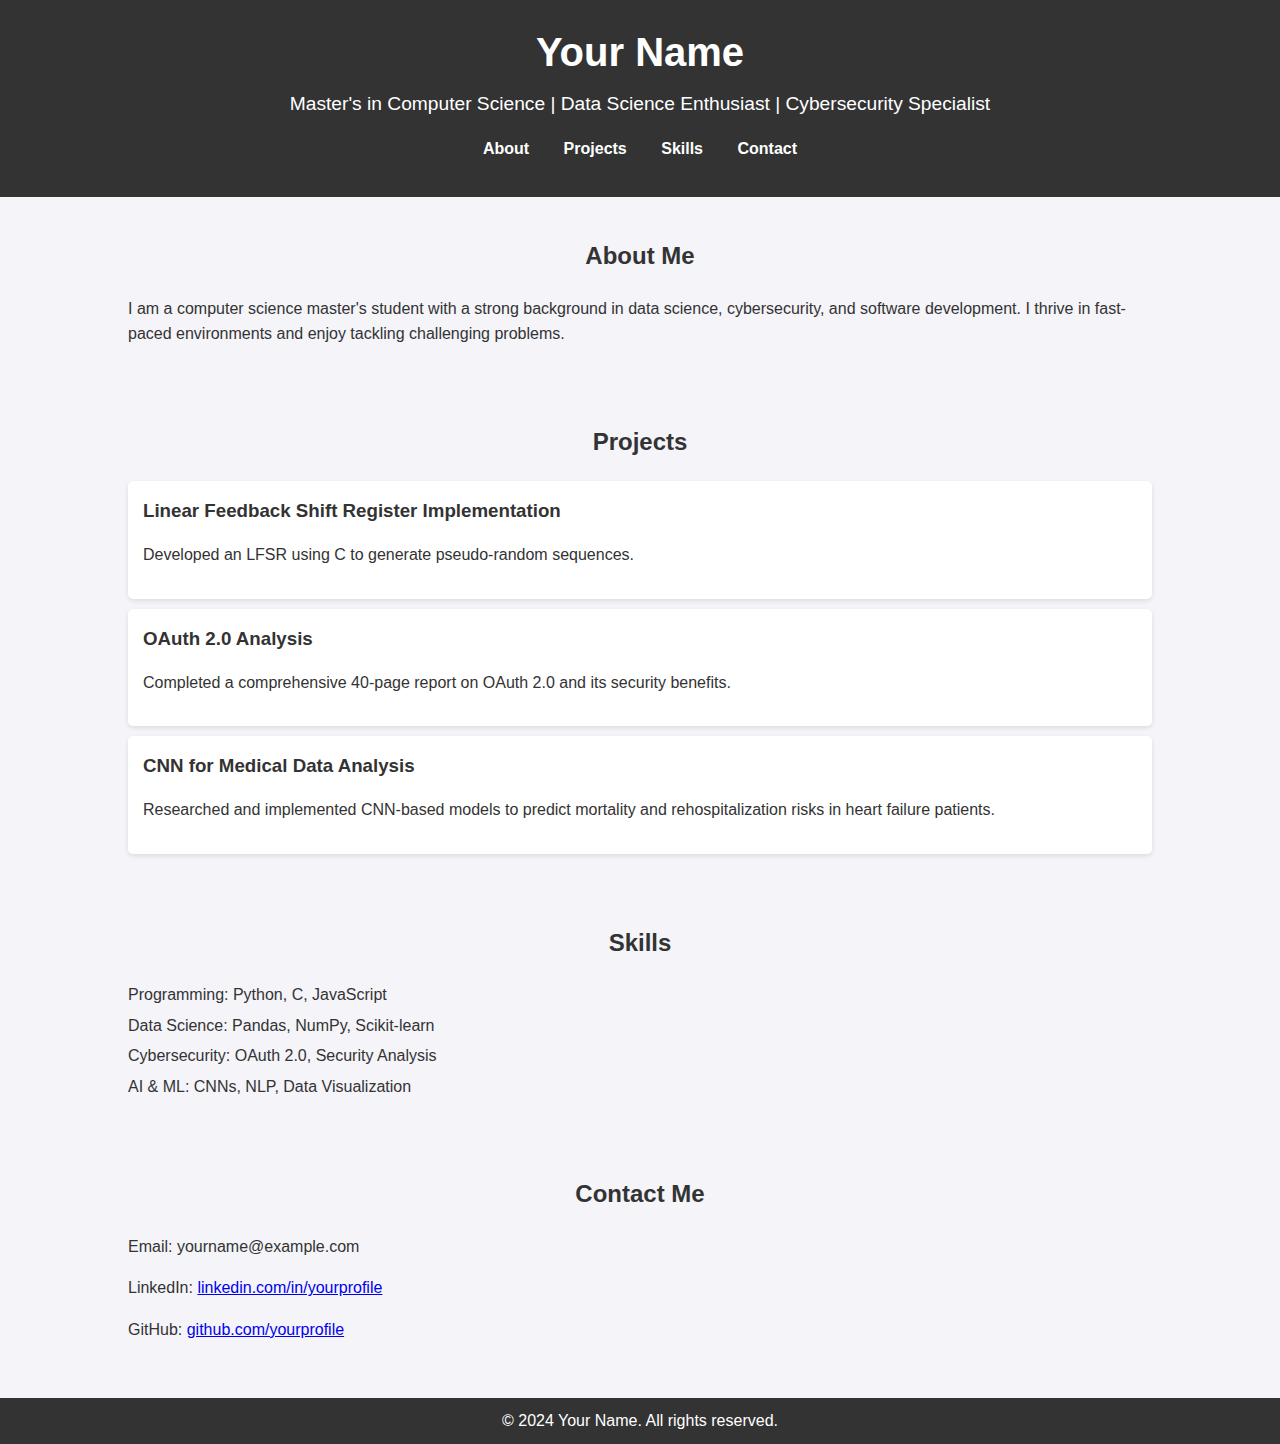
<file: index.html>
<!DOCTYPE html>
<html lang="en">
<head>
  <meta charset="UTF-8">
  <meta name="viewport" content="width=device-width, initial-scale=1.0">
  <title>Professional Portfolio</title>
  <link rel="stylesheet" href="main.css">
</head>
<body>
  <header>
    <div class="container">
      <h1>Your Name</h1>
      <p>Master's in Computer Science | Data Science Enthusiast | Cybersecurity Specialist</p>
      <nav>
        <ul>
          <li><a href="#about">About</a></li>
          <li><a href="#projects">Projects</a></li>
          <li><a href="#skills">Skills</a></li>
          <li><a href="#contact">Contact</a></li>
        </ul>
      </nav>
    </div>
  </header>

  <section id="about" class="section">
    <div class="container">
      <h2>About Me</h2>
      <p>
        I am a computer science master's student with a strong background in data science, cybersecurity, and software development. 
        I thrive in fast-paced environments and enjoy tackling challenging problems.
      </p>
    </div>
  </section>

  <section id="projects" class="section">
    <div class="container">
      <h2>Projects</h2>
      <div class="project">
        <h3>Linear Feedback Shift Register Implementation</h3>
        <p>Developed an LFSR using C to generate pseudo-random sequences.</p>
      </div>
      <div class="project">
        <h3>OAuth 2.0 Analysis</h3>
        <p>Completed a comprehensive 40-page report on OAuth 2.0 and its security benefits.</p>
      </div>
      <div class="project">
        <h3>CNN for Medical Data Analysis</h3>
        <p>Researched and implemented CNN-based models to predict mortality and rehospitalization risks in heart failure patients.</p>
      </div>
    </div>
  </section>

  <section id="skills" class="section">
    <div class="container">
      <h2>Skills</h2>
      <ul>
        <li>Programming: Python, C, JavaScript</li>
        <li>Data Science: Pandas, NumPy, Scikit-learn</li>
        <li>Cybersecurity: OAuth 2.0, Security Analysis</li>
        <li>AI & ML: CNNs, NLP, Data Visualization</li>
      </ul>
    </div>
  </section>

  <section id="contact" class="section">
    <div class="container">
      <h2>Contact Me</h2>
      <p>Email: yourname@example.com</p>
      <p>LinkedIn: <a href="#">linkedin.com/in/yourprofile</a></p>
      <p>GitHub: <a href="#">github.com/yourprofile</a></p>
    </div>
  </section>

  <footer>
    <div class="container">
      <p>&copy; 2024 Your Name. All rights reserved.</p>
    </div>
  </footer>
</body>
</html>
</file>
<file: main.css>
/* style.css */
body {
  font-family: Arial, sans-serif;
  margin: 0;
  padding: 0;
  line-height: 1.6;
  background-color: #f4f4f9;
  color: #333;
}

header {
  background: #333;
  color: #fff;
  padding: 20px 0;
  text-align: center;
}

header h1 {
  margin: 0;
  font-size: 2.5rem;
}

header p {
  font-size: 1.2rem;
  margin: 5px 0;
}

nav ul {
  list-style: none;
  padding: 0;
}

nav ul li {
  display: inline;
  margin: 0 15px;
}

nav ul li a {
  color: #fff;
  text-decoration: none;
  font-weight: bold;
}

.section {
  padding: 20px 0;
}

.container {
  width: 80%;
  margin: 0 auto;
  max-width: 1200px;
}

h2 {
  text-align: center;
  margin-bottom: 20px;
  color: #333;
}

.project {
  background: #fff;
  padding: 15px;
  margin: 10px 0;
  border-radius: 5px;
  box-shadow: 0 2px 5px rgba(0, 0, 0, 0.1);
}

.project h3 {
  margin: 0;
}

ul {
  list-style: none;
  padding: 0;
}

ul li {
  margin: 5px 0;
}

footer {
  background: #333;
  color: #fff;
  text-align: center;
  padding: 10px 0;
  margin-top: 20px;
}

footer p {
  margin: 0;
}
</file>
